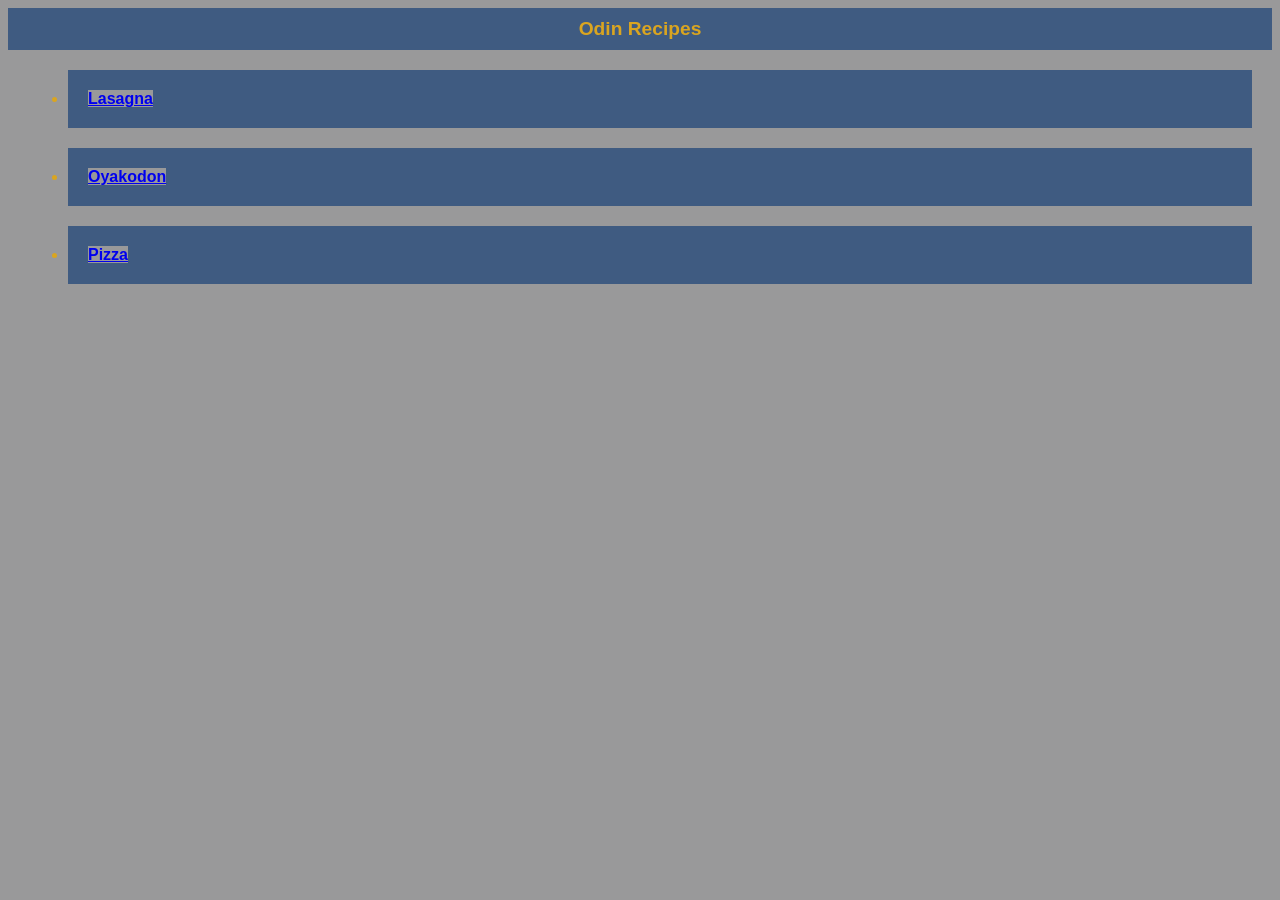
<file: index.html>
<!DOCTYPE html>
<html lang="en">
<head>
    <meta charset="UTF-8">
    <meta name="viewport" content="width=device-width, initial-scale=1.0">
    <title>Odin-Recipes</title>
    <link rel="stylesheet" href="stylesheet.css">
</head>
<body>
    <h1 class="page-name"> Odin Recipes</h1>
    <ul>
        <li class="link"><a href="./recipes/lasagna.html">Lasagna</a></li>
        <li class="link"><a href="./recipes/oyakodon.html">Oyakodon</a></li>
        <li class="link"><a href="./recipes/pizza.html">Pizza</a></li>
    </ul>
</body>
</html>
</file>
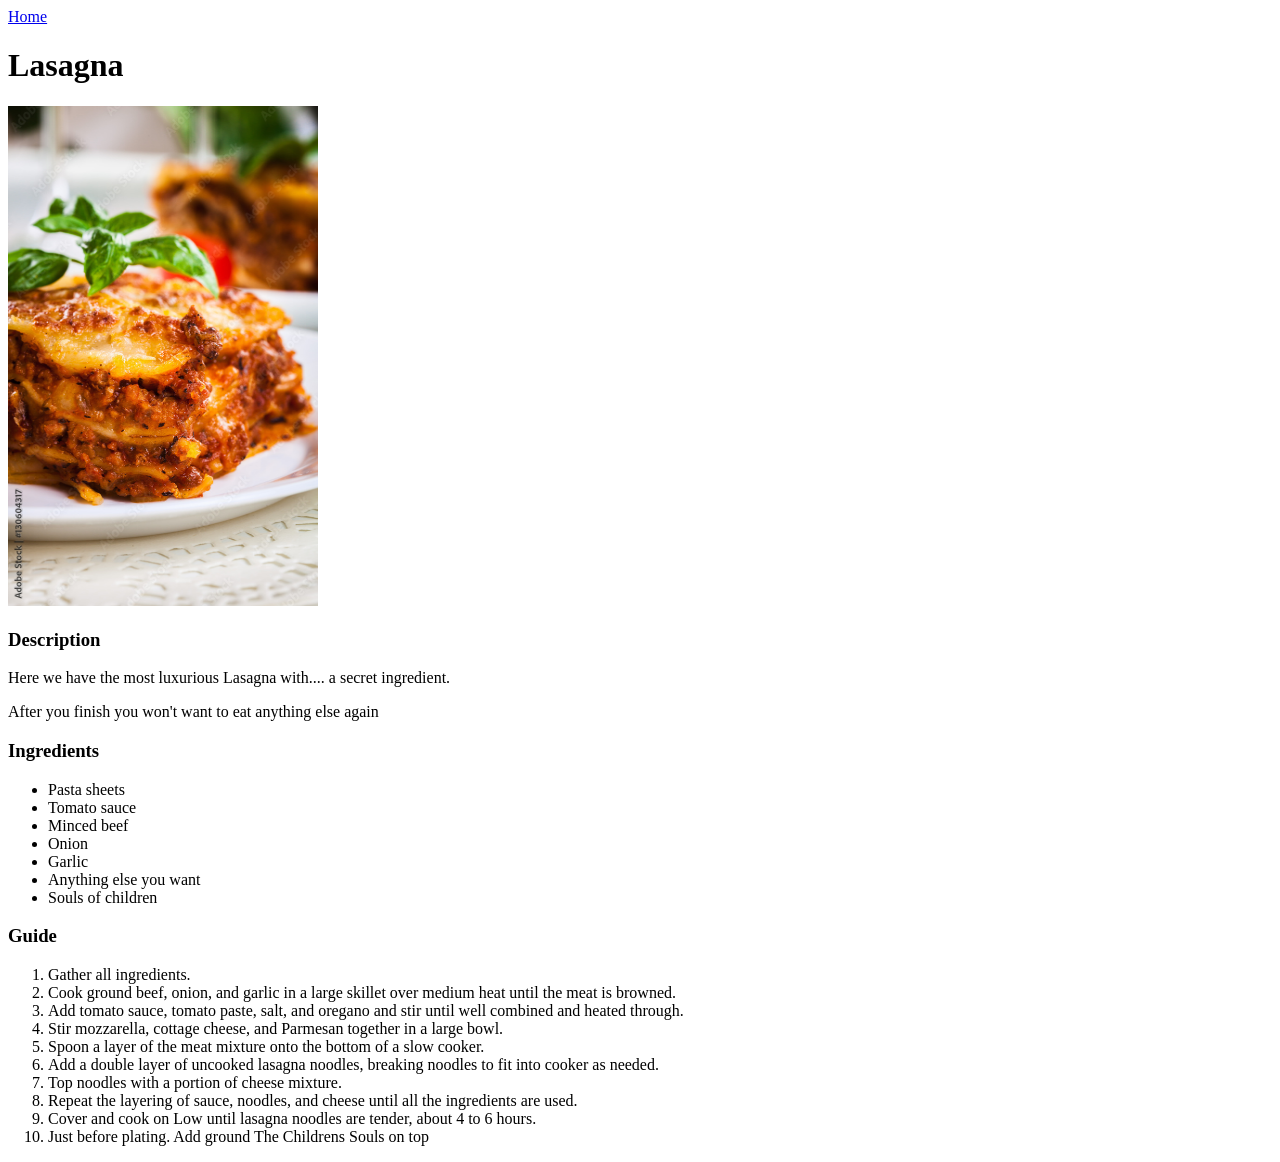
<file: recipes/lasagna.html>
<!DOCTYPE html>
<html lang="en">
<head>
    <meta charset="UTF-8">
    <meta name="viewport" content="width=device-width, initial-scale=1.0">
    <title>Lasagna</title>
</head>
<body>
    <a href="../index.html">Home</a>
    <h1>Lasagna</h1>
    <img src="../recipe_photos/Lasagna.jpg" alt="Tasty Image of Lasagna" height="500" width="310"> 
    <h3>Description</h3>
        <P>Here we have the most luxurious Lasagna with.... a secret ingredient.</P>
        <p>After you finish you won't want to eat anything else again</p>
    <h3>Ingredients</h3>
        <ul>
            <li>Pasta sheets</li>
            <li>Tomato sauce</li>
            <li>Minced beef</li>
            <li>Onion</li>
            <li>Garlic</li>
            <li>Anything else you want</li>
            <li>Souls of children</li>    
        </ul>
    <h3>Guide</h3>
        <ol>
            <li>Gather all ingredients. </li>
            <li>Cook ground beef, onion, and garlic in a large skillet over medium heat until the meat is browned. </li>
            <li>Add tomato sauce, tomato paste, salt, and oregano and stir until well combined and heated through. </li>
            <li>Stir mozzarella, cottage cheese, and Parmesan together in a large bowl. </li>
            <li>Spoon a layer of the meat mixture onto the bottom of a slow cooker. </li>
            <li>Add a double layer of uncooked lasagna noodles, breaking noodles to fit into cooker as needed. </li>
            <li>Top noodles with a portion of cheese mixture. </li>
            <li>Repeat the layering of sauce, noodles, and cheese until all the ingredients are used. </li>
            <li>Cover and cook on Low until lasagna noodles are tender, about 4 to 6 hours. </li>
            <li>Just before plating. Add ground The Childrens Souls on top</li>
        </ol>
</body>
</html>
</file>
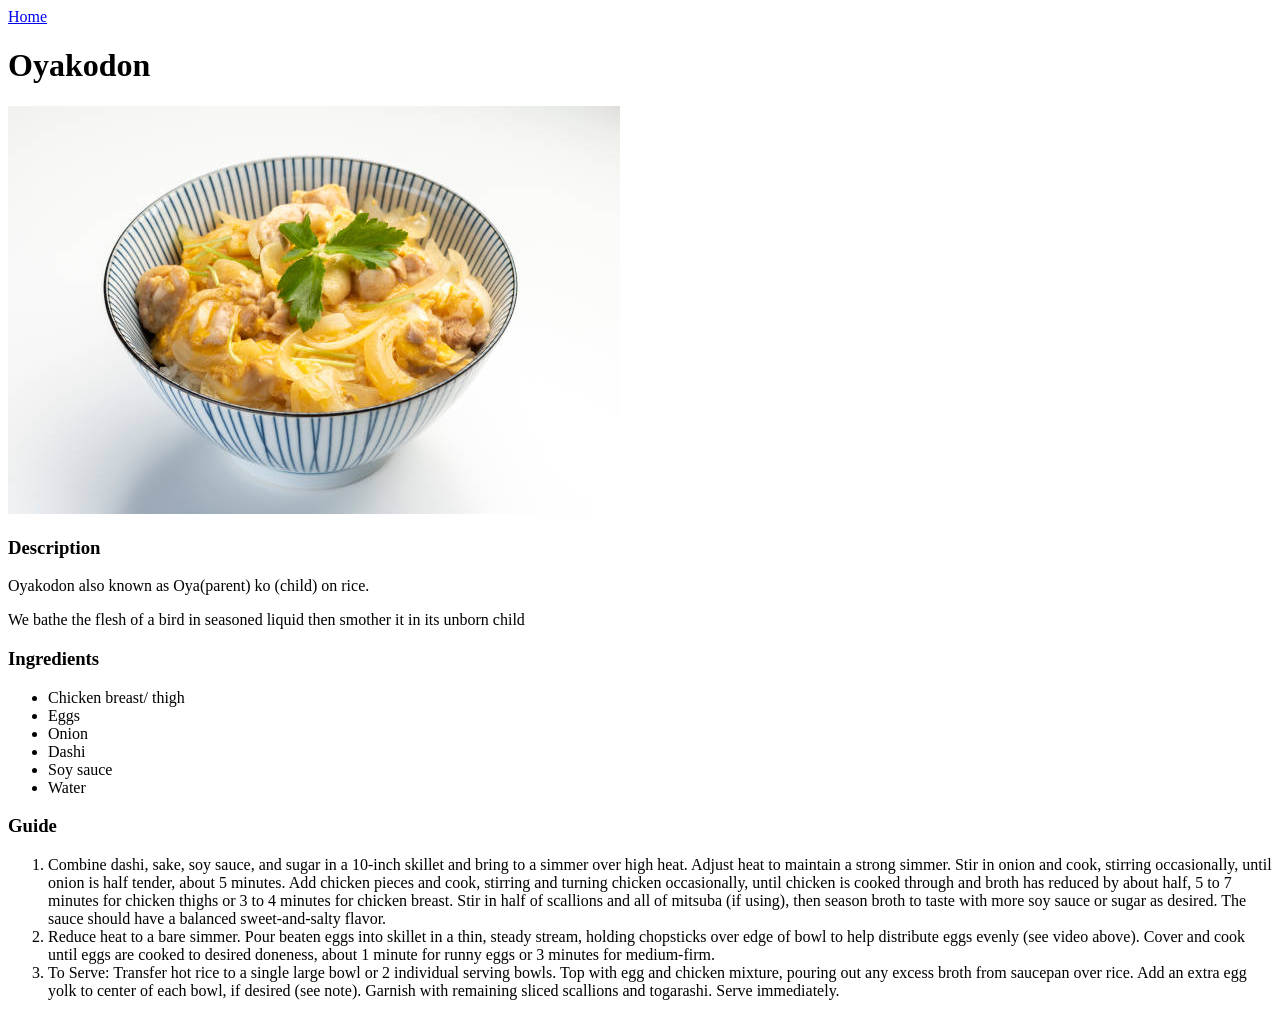
<file: recipes/oyakodon.html>
<!DOCTYPE html>
<html lang="en">
<head>
    <meta charset="UTF-8">
    <meta name="viewport" content="width=device-width, initial-scale=1.0">
    <title>Oyakodon</title>
</head>
<body>
    <a href="../index.html">Home</a>
    <h1>Oyakodon</h1>
    <img src="../recipe_photos/Oyakodon.jpg" alt="Tasty Image of Oyakodon" height="408" width="612"> 
    <h3>Description</h3>
        <P>Oyakodon also known as Oya(parent) ko (child) on rice. </P>
        <p>We bathe the flesh of a bird in seasoned liquid then smother it in its unborn child</p>
    <h3>Ingredients</h3>
        <ul>
            <li>Chicken breast/ thigh</li>
            <li>Eggs</li>
            <li>Onion</li>
            <li>Dashi</li>
            <li>Soy sauce</li>
            <li>Water</li>
        </ul>
    <h3>Guide</h3>
        <ol>
            <li>Combine dashi, sake, soy sauce, and sugar in a 10-inch skillet and bring to a simmer over high heat. Adjust heat to maintain a strong simmer. Stir in onion and cook, stirring occasionally, until onion is half tender, about 5 minutes. Add chicken pieces and cook, stirring and turning chicken occasionally, until chicken is cooked through and broth has reduced by about half, 5 to 7 minutes for chicken thighs or 3 to 4 minutes for chicken breast. Stir in half of scallions and all of mitsuba (if using), then season broth to taste with more soy sauce or sugar as desired. The sauce should have a balanced sweet-and-salty flavor. </li>
            <li> Reduce heat to a bare simmer. Pour beaten eggs into skillet in a thin, steady stream, holding chopsticks over edge of bowl to help distribute eggs evenly (see video above). Cover and cook until eggs are cooked to desired doneness, about 1 minute for runny eggs or 3 minutes for medium-firm.</li>
            <li>To Serve: Transfer hot rice to a single large bowl or 2 individual serving bowls. Top with egg and chicken mixture, pouring out any excess broth from saucepan over rice. Add an extra egg yolk to center of each bowl, if desired (see note). Garnish with remaining sliced scallions and togarashi. Serve immediately. </li>
        </ol>
</body>
</html>
</file>
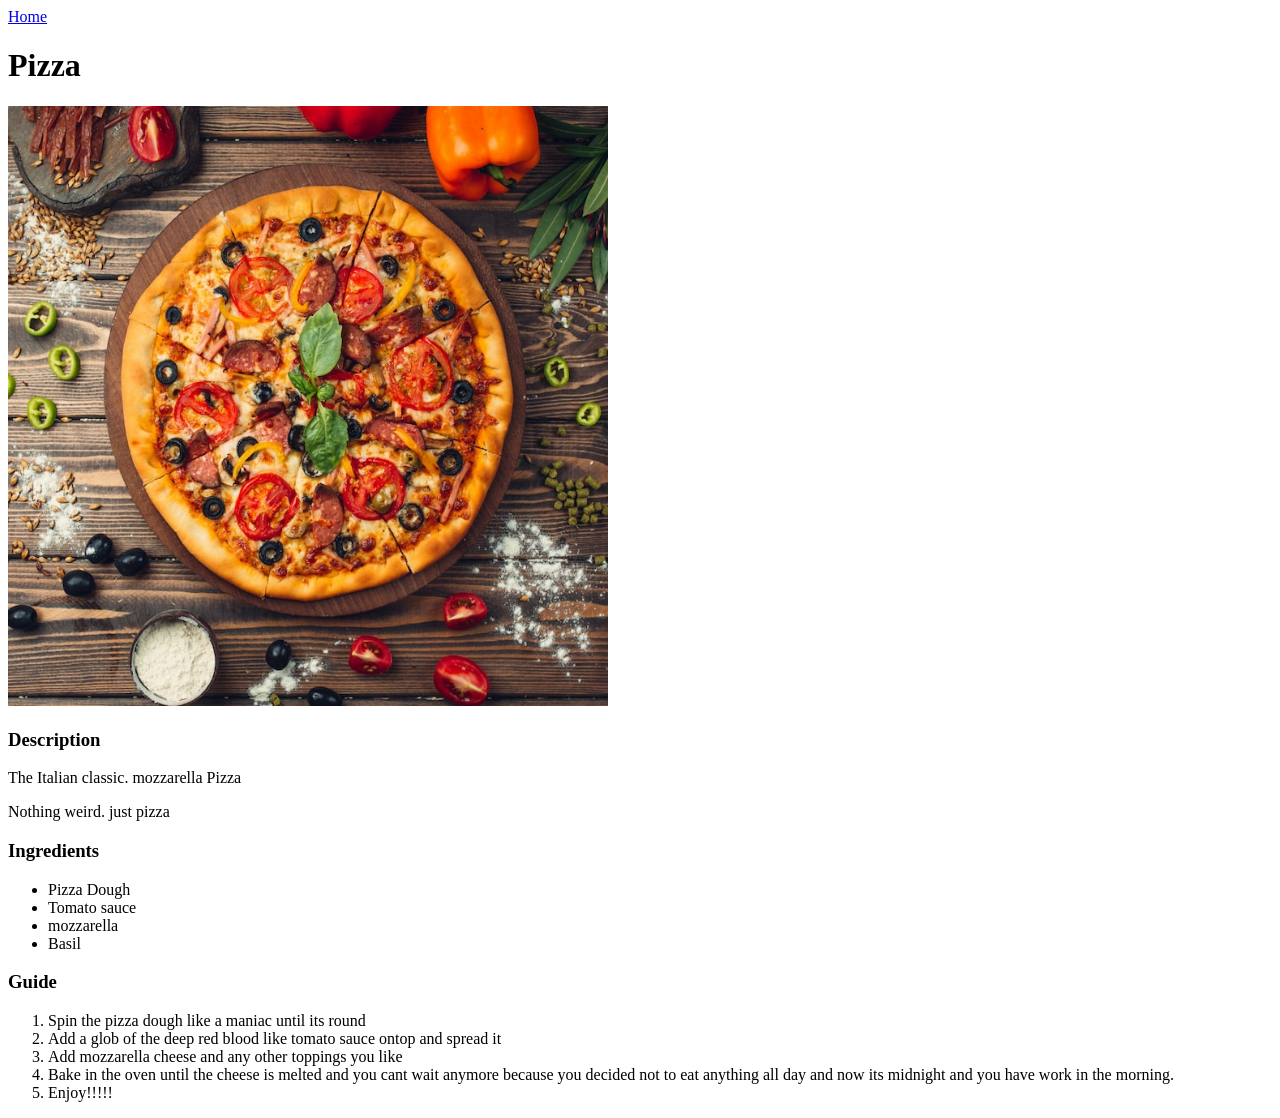
<file: recipes/pizza.html>
<!DOCTYPE html>
<html lang="en">
<head>
    <meta charset="UTF-8">
    <meta name="viewport" content="width=device-width, initial-scale=1.0">
    <title>Pizza</title>
</head>
<body>
    <a href="../index.html">Home</a>
    <h1>Pizza</h1>
    <img src="../recipe_photos/Pizza.jpg" alt="Tasty Image of pizza" height="600" width="600"> 
    <h3>Description</h3>
        <P>The Italian classic. mozzarella Pizza</P>
        <p>Nothing weird. just pizza</p>
    <h3>Ingredients</h3>
        <ul>
            <li>Pizza Dough</li>
            <li>Tomato sauce</li>
            <li>mozzarella</li>
            <li>Basil</li>
        </ul>
    <h3>Guide</h3>
        <ol>
            <li>Spin the pizza dough like a maniac until its round</li>
            <li>Add a glob of the deep red blood like tomato sauce ontop and spread it</li>
            <li>Add mozzarella cheese and any other toppings you like</li>
            <li>Bake in the oven until the cheese is melted and you cant wait anymore because you decided not to eat anything all day and now its midnight and you have work in the morning.</li>
            <li>Enjoy!!!!!</li>
        </ol>
</body>
</html>
</file>
<file: stylesheet.css>
*{
    background-color: rgb(153, 153, 154);
}

.page-name {
    padding: 10px;
    margin: auto;
    text-align: center;
    background-color: rgb(63, 91, 129);
    color: goldenrod;
    font-family: Verdana, Geneva, Tahoma, sans-serif;
    font-size: larger;
    font-weight: bolder;
}

.link {
    padding: 20px;
    margin: 20px;
    background-color: rgb(63, 91, 129);
    color: goldenrod;
    font-family: Verdana, Geneva, Tahoma, sans-serif;
    font-size: medium;
    font-weight: bold;
}
</file>
